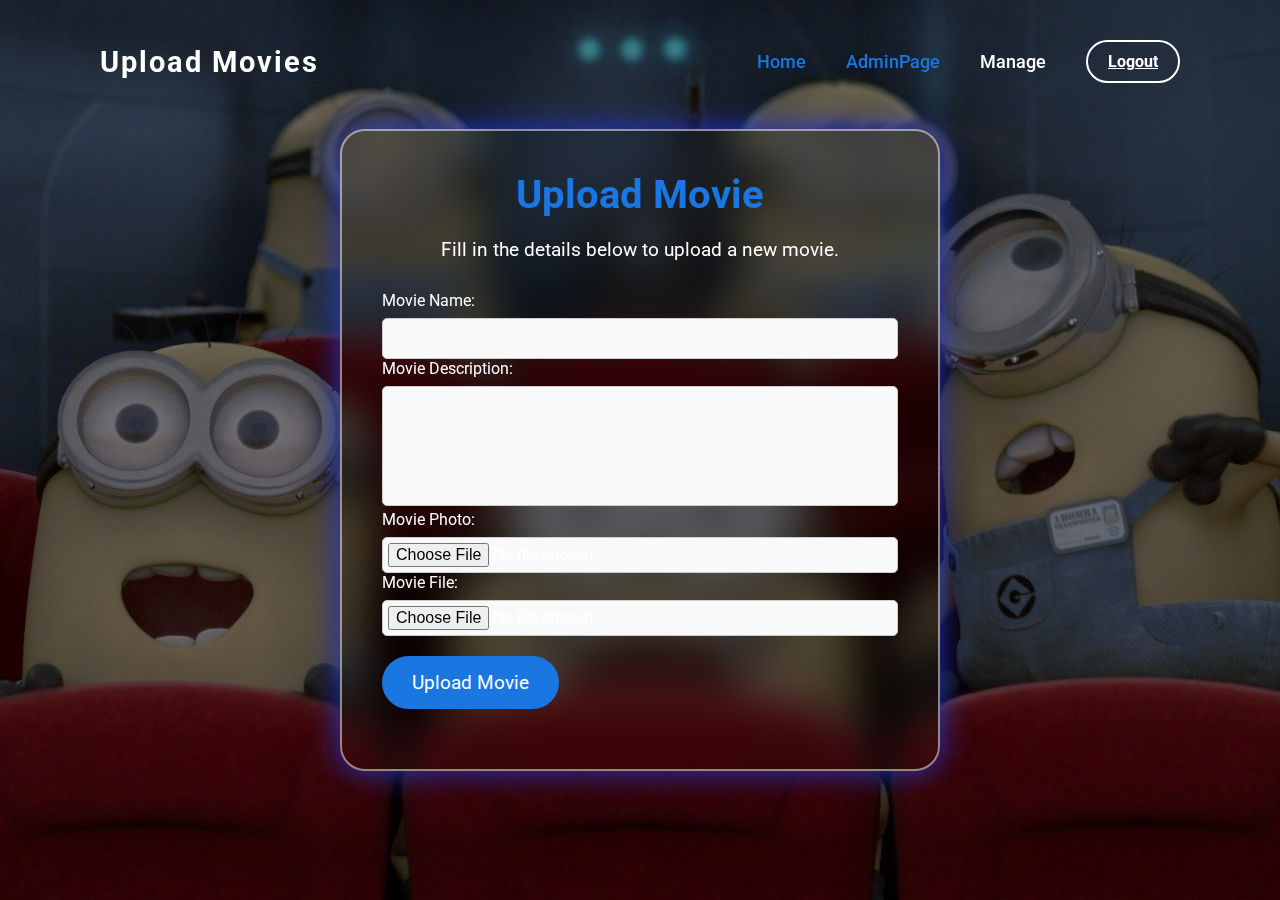
<file: Final-a5erwa7ed-28-8/index.html>
<!DOCTYPE html>
<html lang="en">
<head>
    <meta charset="UTF-8">
    <meta name="viewport" content="width=device-width, initial-scale=1.0">
    <title>Upload Movies</title>
    <link rel="stylesheet" href="styles.css">
</head>
<body>
    <header>
        <h2 class="screenflix">Upload Movies</h2>
        <nav class="navigation">
            <a href="main.html" class="nav-link active">Home</a>
            <a href="index.html" class="nav-link active">AdminPage</a>
            <a href="manage.html" class="nav-link">Manage</a>
            <a href="main.html"class="logoutBtn">Logout</a>
        </nav>
    </header>

    <main class="content">
        <div class="home-content">
            <h1>Upload Movie</h1>
            <p>Fill in the details below to upload a new movie.</p>
        <form id="movie-form">
            <div class="form-group">
            <label for="movie-name">Movie Name:</label>
            <input type="text" id="movie-name" name="movie-name" required>

            <label for="movie-description">Movie Description:</label>
            <textarea id="movie-description" name="movie-description" required></textarea>

            <label for="photo-file">Movie Photo:</label>
            <input type="file" id="photo-file" name="photo-file" accept="image/*" required>

            <label for="movie-file">Movie File:</label>
            <input type="file" id="movie-file" name="movie-file" accept="video/*" required>

            <button type="submit">Upload Movie</button>
         </div>
        </form>
    </div>

    </main>

    <script>
document.getElementById('movie-form').addEventListener('submit', function(event) {
    event.preventDefault();

    const movieName = document.getElementById('movie-name').value;
    const movieDescription = document.getElementById('movie-description').value;
    const photoFile = document.getElementById('photo-file').files[0];
    const movieFile = document.getElementById('movie-file').files[0];

    if (!photoFile || !movieFile) {
        alert("Please upload both a photo and a movie.");
        return;
    }

    const reader = new FileReader();
    reader.onloadend = function() {
        const base64Photo = reader.result;

        const newMovie = {
            id: Date.now(),
            name: movieName,
            description: movieDescription,
            photo: base64Photo,  // Store Base64 encoded image
            movie: URL.createObjectURL(movieFile)
        };

        let moviesArray = JSON.parse(localStorage.getItem('moviesArray')) || [];
        moviesArray.push(newMovie);
        localStorage.setItem('moviesArray', JSON.stringify(moviesArray));

        document.getElementById('movie-form').reset();
        alert("Movie uploaded successfully!");
    };

    reader.readAsDataURL(photoFile);  // Convert the photo to Base64
});


    </script>
</body>
</html>
</file>
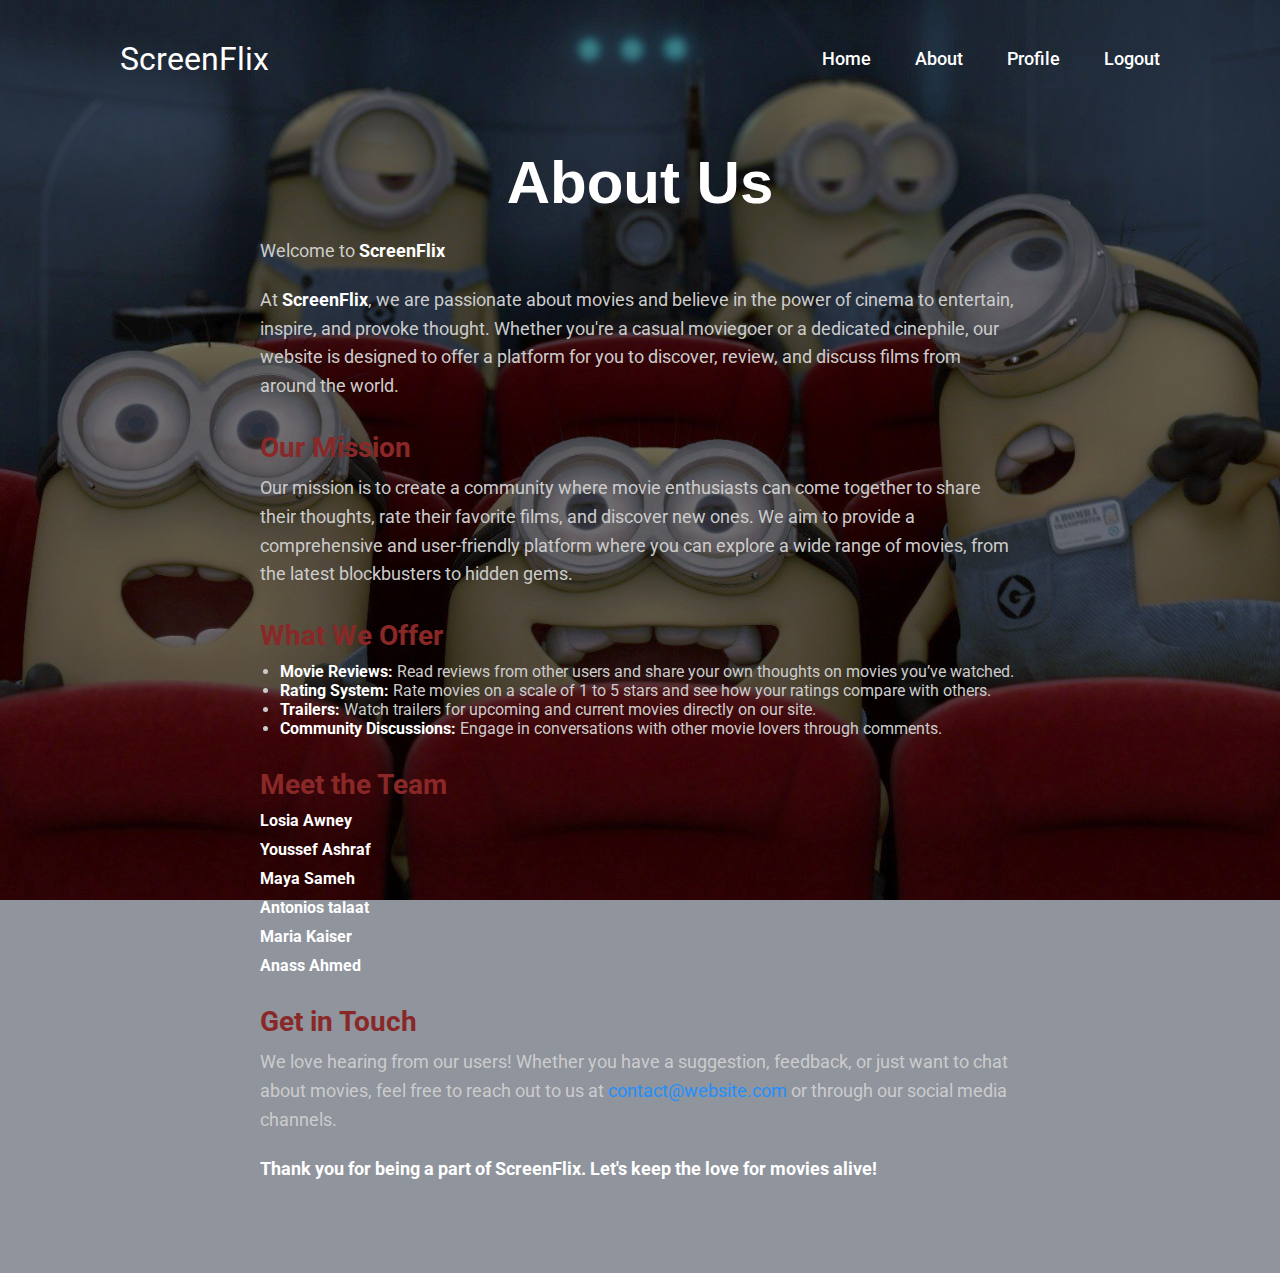
<file: Final-a5erwa7ed-28-8/about-page.html>
<!DOCTYPE html>
<html>
<head>
    <meta charset='utf-8'>
    <meta http-equiv='X-UA-Compatible' content='IE=edge'>
    <title>About Us - Movie Review Website</title>
    <meta name='viewport' content='width=device-width, initial-scale=1'>
    <link rel='stylesheet' type='text/css' media='screen' href='main.css'>

     <!--icon*************************-->
     <link rel="shortcut icon" href="Images/red-letter-s.jpg"/>
</head>
<body>
    <header>
        <a href="main.html" class="ScreenFlix">ScreenFlix</a>
        <nav class="navigation">
            <a href="main.html">Home</a>
            <a href="about-page.html">About</a>
            <a href="profile.html" class="nav-link active">Profile</a>

            <a href="loginpage.html"class="logoutBtn">Logout</a>

            <!-- <a href="#"class="loginbtn">Login</a> -->

            <!-- <button class="btnLogin-popup">Login</button> -->
        </nav>
    </header>
    <div class="about-container">
        <h1>About Us</h1>
        <p>Welcome to <strong>ScreenFlix</strong></p>
        <p>At <strong>ScreenFlix</strong>, we are passionate about movies and believe in the power of cinema to entertain, inspire, and provoke thought. Whether you're a casual moviegoer or a dedicated cinephile, our website is designed to offer a platform for you to discover, review, and discuss films from around the world.</p>
        
        <h2>Our Mission</h2>
        <p>Our mission is to create a community where movie enthusiasts can come together to share their thoughts, rate their favorite films, and discover new ones. We aim to provide a comprehensive and user-friendly platform where you can explore a wide range of movies, from the latest blockbusters to hidden gems.</p>
        
        <h2>What We Offer</h2>
        <ul>
            <li><strong>Movie Reviews:</strong> Read reviews from other users and share your own thoughts on movies you’ve watched.</li>
            <li><strong>Rating System:</strong> Rate movies on a scale of 1 to 5 stars and see how your ratings compare with others.</li>
            <li><strong>Trailers:</strong> Watch trailers for upcoming and current movies directly on our site.</li>
            <li><strong>Community Discussions:</strong> Engage in conversations with other movie lovers through comments.</li>
        </ul>
        
        <h2>Meet the Team</h2>
        <ul class="team-list">
            <li><strong>Losia Awney</strong></li>
            <li><strong>Youssef Ashraf</strong></li>
            <li><strong>Maya Sameh</strong></li>
            <li><strong>Antonios talaat</strong></li>
            <li><strong>Maria Kaiser </strong></li>
            <li><strong>Anass Ahmed </strong></li>



        </ul>
        
        <h2>Get in Touch</h2>
        <p>We love hearing from our users! Whether you have a suggestion, feedback, or just want to chat about movies, feel free to reach out to us at <a href="mailto:contact@website.com">contact@website.com</a> or through our social media channels.</p>
        
        <p><strong>Thank you for being a part of ScreenFlix. Let's keep the love for movies alive!</strong></p>
    </div>
</body>
</html>
</file>
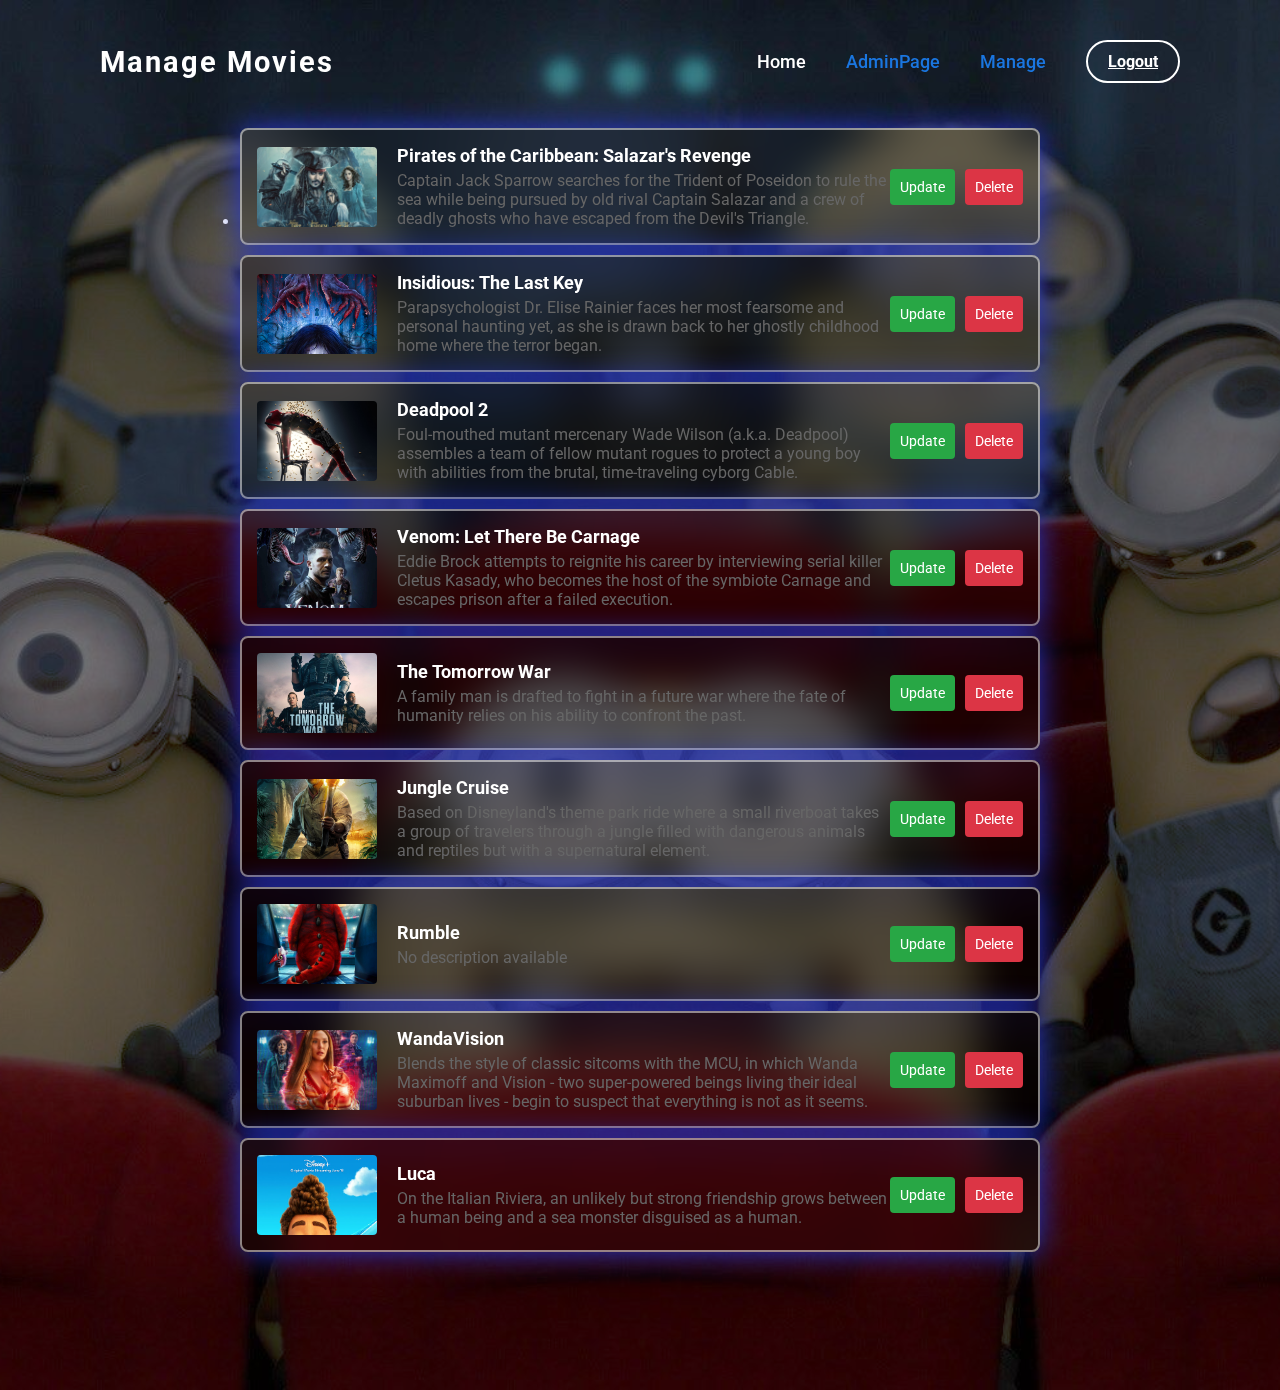
<file: Final-a5erwa7ed-28-8/manage.html>
<!DOCTYPE html>
<html lang="en">
<head>
    <meta charset="UTF-8">
    <meta name="viewport" content="width=device-width, initial-scale=1.0">
    <title>Manage Movies</title>
    <link rel="stylesheet" href="styles.css">
</head>
<body>
    <header>
        <h2 class="screenflix">Manage Movies</h2>
        <nav class="navigation">
            <a href="main.html" class="nav-link">Home</a>
            <a href="index.html" class="nav-link active">AdminPage</a>
            <a href="#" class="nav-link active">Manage</a>
            <a href="main.html" class="logoutBtn">Logout</a>
        </nav>
    </header>

    <main>
        <ul id="movie-list" class="movie-list">
            <!-- Movies will be dynamically inserted here -->
        </ul>
    </main>

    <script>
        let moviesArray = {
            "pirates": {
      title: "Pirates of the Caribbean: Salazar's Revenge",
      main_image:"Images/p-2.jpeg",
      image: "Movie-Data/Pirates-of-the-Caribbean-Salazar's-Revenge/cover.jpg",
      releaseDate: "28 August 2017",
      trailer: "Movie-Data/Pirates-of-the-Caribbean-Salazar's-Revenge/movie.mp4", 
      category: "Action, Adventure, Fantasy",
      description: "Captain Jack Sparrow searches for the Trident of Poseidon to rule the sea while being pursued by old rival Captain Salazar and a crew of deadly ghosts who have escaped from the Devil's Triangle."
  },
  "Insidious": {
      title: "Insidious: The Last Key",
      main_image:"Images/p-1.jpg",
      image: "Movie-Data/insidous-last-key/insidious.png",
      releaseDate: "5 jaunary 2018",
      trailer: "Movie-Data/insidous-last-key/Insidious_ The Last Key - Official International Trailer (1).mp4", 
      category: "Horror, Mystery, Thriller",
      description:"Parapsychologist Dr. Elise Rainier faces her most fearsome and personal haunting yet, as she is drawn back to her ghostly childhood home where the terror began."
  },
  "deadpool": {
      title: "Deadpool 2",
      main_image:"Images/p-5.jpg",
      image: "Movie-Data/Deadpool/Deadpool.png",
      releaseDate: "15 may 2018",
      trailer: "Movie-Data/Deadpool/Deadpool 2 - Türkçe Dublajlı Final Fragman - 18 Mayıs 2018.mp4",  
      category: "Action, Adventure, Comedy",
      description:"Foul-mouthed mutant mercenary Wade Wilson (a.k.a. Deadpool) assembles a team of fellow mutant rogues to protect a young boy with abilities from the brutal, time-traveling cyborg Cable."
  },
  "venom": {
      title: "Venom: Let There Be Carnage",
      main_image:"Images/post-1.jpg",
      image: "Movie-Data/venom/venom.png",
      releaseDate: "2 August 2021",
      trailer: "Movie-Data/venom/VENOM_ LET THERE BE CARNAGE - Official Trailer (HD).mp4",
      category: "Action, Sci-Fi, Thriller",
      description:"Eddie Brock attempts to reignite his career by interviewing serial killer Cletus Kasady, who becomes the host of the symbiote Carnage and escapes prison after a failed execution."
  },
  "war": {
      title: "The Tomorrow War",
      main_image:"Images/post-2.jpg",
      image: "Movie-Data/the tomorrow war/The_tomorrow_war.png",
      releaseDate: "2 July 2021",
      trailer: "Movie-Data/venom/VENOM_ LET THERE BE CARNAGE - Official Trailer (HD).mp4",
      category: " Adventure, Drama, Sci-Fi",
      description:"A family man is drafted to fight in a future war where the fate of humanity relies on his ability to confront the past."
  },
  "jungle": {
      title: "Jungle Cruise",
      main_image:"Images/post-3.jpg",
      image: "Movie-Data/jungle/jungle.png",
      releaseDate: "30 July 2021",
      trailer: "Movie-Data/venom/VENOM_ LET THERE BE CARNAGE - Official Trailer (HD).mp4",
      category: "Adventure, Comedy, Fantasy",
      description:"Based on Disneyland's theme park ride where a small riverboat takes a group of travelers through a jungle filled with dangerous animals and reptiles but with a supernatural element."
   
  },
  "rumble": {
      title: "Rumble",
      main_image:"Images/post-8.jpg",
      image: "Movie-Data/rumble/rumba.png",
      releaseDate: "30 October 2013",
      trailer: "Movie-Data/venom/VENOM_ LET THERE BE CARNAGE - Official Trailer (HD).mp4",
      category: "Animation, Comedy, Family",
    
  },
  "wanda": {
      title: "WandaVision",
      main_image:"Images/post-9.jpg",
      image: "Movie-Data/wanda/wanda.png",
      releaseDate: "15 January 2021",
      trailer: "Movie-Data/venom/VENOM_ LET THERE BE CARNAGE - Official Trailer (HD).mp4",
      category: "Mystery, Romance, Sci-Fi",
      description:"Blends the style of classic sitcoms with the MCU, in which Wanda Maximoff and Vision - two super-powered beings living their ideal suburban lives - begin to suspect that everything is not as it seems."
  },
  "luca": {
      title: "Luca",
      main_image:"Images/post-11.jpg",
      image: "Movie-Data/luca/luca.png",
      releaseDate: "18 June 2021 ",
      trailer: "Movie-Data/venom/VENOM_ LET THERE BE CARNAGE - Official Trailer (HD).mp4",
      category: "Comedy, Drama, Family",
      description:"On the Italian Riviera, an unlikely but strong friendship grows between a human being and a sea monster disguised as a human."
  },
  
        };

        document.addEventListener('DOMContentLoaded', function() {
            if (window.location.pathname.endsWith('manage.html')) {
                displayMovies();
            }
        });

        function displayMovies() {
            const movieList = document.getElementById('movie-list');
            movieList.innerHTML = ''; 

            for (let key in moviesArray) {
                if (moviesArray.hasOwnProperty(key)) {
                    const movie = moviesArray[key];

                    const movieItem = document.createElement('li');
                    movieItem.classList.add('movie-item');

                    movieItem.innerHTML = `
                        <img src="${movie.main_image}" alt="${movie.title}" class="movie-thumbnail">
                        <div class="movie-info">
                            <h3>${movie.title}</h3>
                            <p>${movie.description || "No description available"}</p>
                        </div>
                        <div class="movie-actions">
                            <button class="btn-update" onclick="updateMovie('${key}')">Update</button>
                            <button class="btn-delete" onclick="deleteMovie('${key}')">Delete</button>
                        </div>
                    `;

                    movieList.appendChild(movieItem);
                }
            }
        }
        function deleteMovie(movieKey) {
    if (confirm(`Are you sure you want to delete the movie "${moviesArray[movieKey].title}"?`)) {
        delete moviesArray[movieKey];
        saveMoviesToLocalStorage();
        displayMovies();
        generateSliderContent();
    }
}

function updateMovie(movieKey) {
    const movie = moviesArray[movieKey];

    if (movie) {
        const newTitle = prompt("Enter new movie title:", movie.title);
        const newDescription = prompt("Enter new movie description:", movie.description);

        if (newTitle !== null && newDescription !== null) {
            moviesArray[movieKey].title = newTitle;
            moviesArray[movieKey].description = newDescription;
            saveMoviesToLocalStorage();
            displayMovies();
            generateSliderContent();
        }
    }
}

function saveMoviesToLocalStorage() {
    localStorage.setItem('moviesArray', JSON.stringify(moviesArray));
}

    </script>

<script src="script.js"></script>
</body>
</html>
</file>
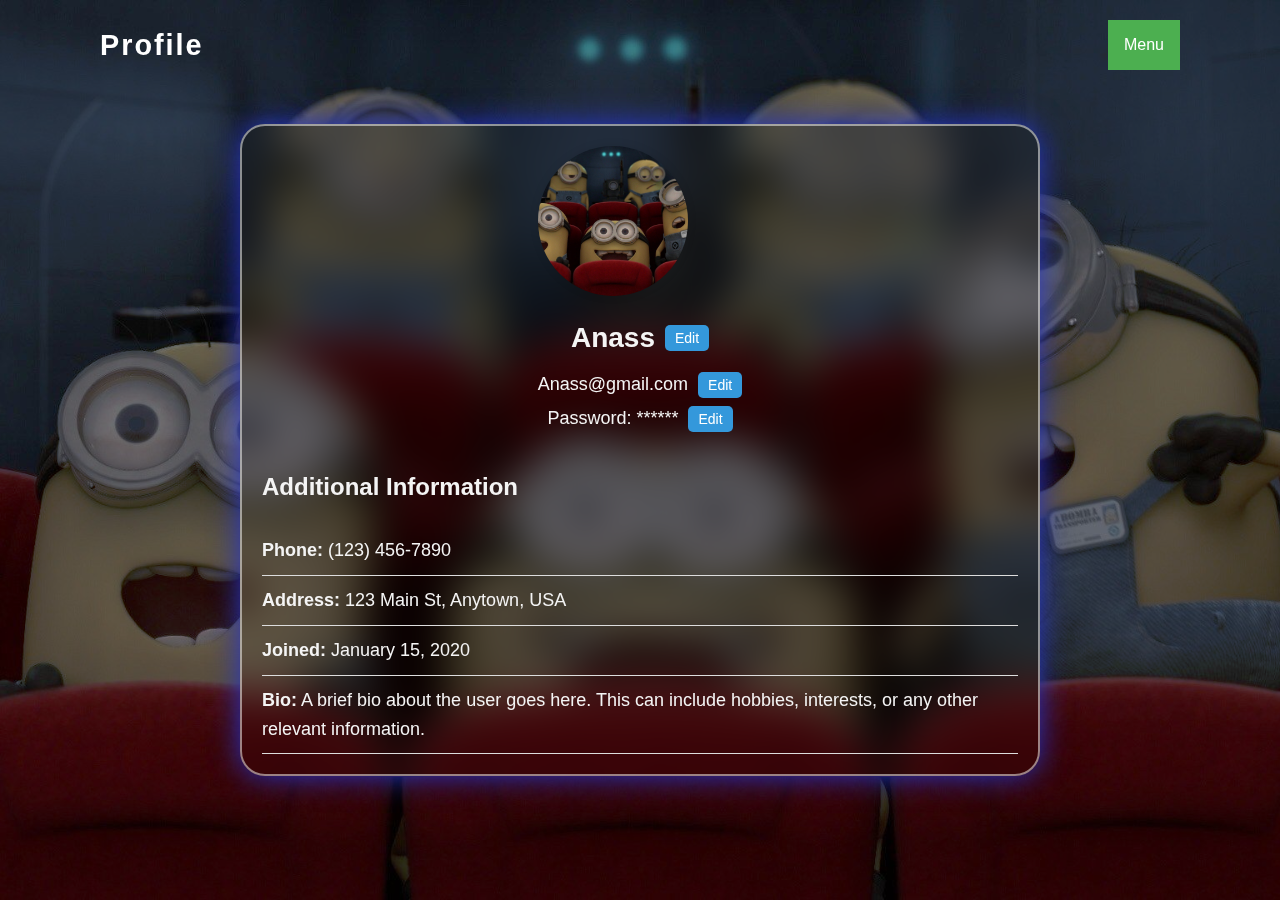
<file: Final-a5erwa7ed-28-8/profile.html>
<!DOCTYPE html>
<html lang="en">
<head>
    <meta charset="UTF-8">
    <meta name="viewport" content="width=device-width, initial-scale=1.0">
    <title>Profile</title>
    <style>
        /* Basic reset */
        * {
            margin: 0;
            padding: 0;
            box-sizing: border-box;
            font-family: Arial, sans-serif;
        }
    
        body {
            background-color: #f4f4f4;
            margin: 0;
            padding: 0;
            font-size: 16px;
            line-height: 1.6;
            color: #333;
            min-height: 100vh;
    background: url('wp11142892-watching-movie-wallpapers.jpg') no-repeat center center/cover;
    background-color: rgba(31, 42, 59, 0.5);
    background-blend-mode: darken;
    display: flex;
        justify-content: center;
        align-items: center;
        }
    
        header {
            position: fixed;
    top: 0;
    left: 0;
    width: 100%;
    padding: 20px 100px;
    display: flex;
    justify-content: space-between;
    align-items: center;
    z-index: 99;
        }
    
        .screenflix {
    color: #fff;
    font-size: 1.8em;
    font-weight: 700;
    letter-spacing: 2px;
}

/* Style the navigation bar */
.navigation {
    display: flex;
    justify-content: flex-end;
    align-items: center;
}

/* Dropdown container */
.dropdown {
    position: relative;
    display: inline-block;
}

/* Dropdown button */
.dropbtn {
    background-color: #4CAF50;
    color: white;
    padding: 16px;
    font-size: 16px;
    border: none;
    cursor: pointer;
}

/* Dropdown content (hidden by default) */
.dropdown-content {
    display: none;
    position: absolute;
    background-color: #f9f9f9;
    min-width: 160px;
    box-shadow: 0px 8px 16px 0px rgba(0,0,0,0.2);
    z-index: 1;
}

/* Links inside the dropdown */
.dropdown-content a {
    color: black;
    padding: 12px 16px;
    text-decoration: none;
    display: block;
}

/* Change color of dropdown links on hover */
.dropdown-content a:hover {
    background-color: #f1f1f1;
}

/* Show the dropdown menu when the user hovers over the dropdown button */
.dropdown:hover .dropdown-content {
    display: block;
}

/* Change the background color of the dropdown button when hovering */
.dropdown:hover .dropbtn {
    background-color: #3e8e41;
}


.nav-link {
    font-size: 1.1em;
    color: #fff;
    text-decoration: none;
    font-weight: 500;
    margin-left: 40px;
    position: relative;
}

.nav-link.active,
.nav-link:hover {
    color: #1a76e0;
}
.nav-link::after {
    content: '';
    position: absolute;
    left: 0;
    bottom: -6px;
    width: 100%;
    height: 3px;
    background: rgb(26, 118, 224);
    border-radius: 6px;
    transform: scaleX(0);
    transform-origin: right;
    transition: transform 0.5s ease;
}

.nav-link:hover::after {
    transform: scaleX(1);
    transform-origin: left;
}
        .logoutBtn {
            padding: 10px 20px;
    background-color: transparent;
    border: 2px solid #fff;
    color: #fff;
    border-radius: 50px;
    cursor: pointer;
    font-size: 1em;
    font-weight: 700;
    margin-left: 40px;
    transition: 0.5s ease;
        }
    
        .logoutBtn:hover {
            background-color: #c0392b;
        }
    
        main.content {
        padding: 20px;
        display: flex;
        flex-direction: column;
        align-items: center;
        background: transparent;
        box-shadow: 0 0 30px rgb(37, 53, 204);
        border: 2px solid rgba(255, 255, 255, 0.5);
        border-radius: 25px;
        backdrop-filter: blur(20px);
        max-width: 800px;
        margin: 0 auto;
    }
    
        .profile-container {
            display: flex;
            flex-direction: column;
            align-items: center;
        }
    
        .profile-header {
            text-align: center;
            margin-bottom: 30px;
        }
    
        .profile-pic-wrapper {
            width: 150px;
            height: 150px;
            margin-bottom: 20px;
            overflow: hidden;
            border-radius: 50%;
            box-shadow: 0px 0px 10px rgba(0, 0, 0, 0.1);
        }
    
        .profile-pic {
            width: 100%;
            height: 100%;
            object-fit: cover;
        }
    
        .profile-header h1 {
            color:  #f4f4f4;
            font-size: 28px;
            margin-bottom: 10px;
            display: flex;
            align-items: center;
            justify-content: center;
            gap: 10px;
        }
    
        .profile-header p {
            color:  #f4f4f4;
            font-size: 18px;
            margin: 5px 0;
            display: flex;
            align-items: center;
            justify-content: center;
            gap: 10px;
        }
    
        .useredit {
            background-color: #3498db;
            color: white;
            padding: 5px 10px;
            border: none;
            cursor: pointer;
            font-size: 14px;
            border-radius: 5px;
            transition: background-color 0.3s;
        }
    
        .useredit:hover {
            background-color: #2980b9;
        }
    
        .profile-info h2 {
            color:  #f4f4f4;
            font-size: 24px;
            margin-bottom: 20px;
        }
    
        .profile-info ul {
            color:  #f4f4f4;
            list-style-type: none;
            padding-left: 0;
        }
    
        .profile-info ul li {
            font-size: 18px;
            padding: 10px 0;
            border-bottom: 1px solid #ddd;
        }
    
        /* Modal styles */
        .modal {
            display: none;
            position: fixed;
            z-index: 1;
            left: 0;
            top: 0;
            width: 100%;
            height: 100%;
            overflow: auto;
            background-color: rgba(0, 0, 0, 0.5);
            padding-top: 100px;
        }
    
        .modal-content {
            background-color: #fff;
            margin: auto;
            padding: 20px;
            border: 1px solid #888;
            width: 80%;
            max-width: 500px;
            border-radius: 10px;
            box-shadow: 0px 0px 20px rgba(0, 0, 0, 0.2);
        }
    
        .close {
            color: #aaa;
            float: right;
            font-size: 28px;
            font-weight: bold;
            cursor: pointer;
        }
    
        .close:hover,
        .close:focus {
            color: #000;
            text-decoration: none;
            cursor: pointer;
        }
    
        .modal-content h2 {
            margin-top: 0;
        }
    
        #editForm label {
            display: block;
            margin-bottom: 10px;
            font-weight: bold;
        }
    
        #editForm input[type="text"] {
            width: 100%;
            padding: 10px;
            margin-bottom: 20px;
            border: 1px solid #ddd;
            border-radius: 5px;
            font-size: 16px;
        }
    
        #editForm button {
            background-color: #2ecc71;
            color: white;
            padding: 10px 20px;
            border: none;
            cursor: pointer;
            font-size: 16px;
            border-radius: 5px;
            transition: background-color 0.3s;
        }
    
        #editForm button:hover {
            background-color: #27ae60;
        }
    </style>
    
</head>
<body>
    <header>
        <h2 class="screenflix">Profile</h2>
        <nav class="navigation">
            <div class="dropdown">
                <button class="dropbtn">Menu</button>
                <div class="dropdown-content">
                    <a href="main.html" class="nav-link">Home</a>
                    <a href="profile.html" class="nav-link active">Profile</a>
                    <a href="main.html" class="logoutBtn">Logout</a>
                </div>
            </div>
        </nav>
    </header>

    <main class="content">
        <div class="profile-container">
            <div class="profile-header">
                <div class="profile-pic-wrapper">
                    <img src="wp11142892-watching-movie-wallpapers.jpg" alt="Profile Picture" class="profile-pic">
                </div>
                <h1 id="username">Anass <button id="editUsername" class="useredit">Edit</button></h1>
                <p class="profile-email">Anass@gmail.com <button id="editEmail" class="useredit">Edit</button></p>
                <p class="profile-password">Password: ****** <button id="editPassword" class="useredit">Edit</button></p>
            </div>
            <div class="profile-info">
                <h2>Additional Information</h2>
                <ul>
                    <li><strong>Phone:</strong> (123) 456-7890</li>
                    <li><strong>Address:</strong> 123 Main St, Anytown, USA</li>
                    <li><strong>Joined:</strong> January 15, 2020</li>
                    <li><strong>Bio:</strong> A brief bio about the user goes here. This can include hobbies, interests, or any other relevant information.</li>
                </ul>
            </div>
        </div>
    </main>

    <!-- Edit Modal -->
    <div id="editModal" class="modal">
        <div class="modal-content">
            <span class="close">&times;</span>
            <h2>Edit Information</h2>
            <form id="editForm">
                <label for="editField">New Value:</label>
                <input type="text" id="editField" name="editField" required>
                <button type="submit">Save</button>
            </form>
        </div>
    </div>

    <script>
        document.addEventListener('DOMContentLoaded', function () {
            const editUsernameBtn = document.getElementById('editUsername');
            const editEmailBtn = document.getElementById('editEmail');
            const editPasswordBtn = document.getElementById('editPassword');
            const modal = document.getElementById('editModal');
            const closeModalBtn = document.querySelector('.close');
            const editForm = document.getElementById('editForm');
            const editField = document.getElementById('editField');
            
            let currentEditType = '';

            // Function to open the modal and set the edit type
            function openModal(editType, currentValue) {
                modal.style.display = 'block';
                currentEditType = editType;
                editField.value = currentValue;
            }

            // Function to close the modal
            function closeModal() {
                modal.style.display = 'none';
                editField.value = '';
            }

            // Open modal for editing username
            editUsernameBtn.addEventListener('click', function () {
                const currentUsername = document.getElementById('username').textContent.trim();
                openModal('username', currentUsername);
            });

            // Open modal for editing email
            editEmailBtn.addEventListener('click', function () {
                const currentEmail = document.querySelector('.profile-email').textContent.trim();
                openModal('email', currentEmail);
            });

            // Open modal for editing password
            editPasswordBtn.addEventListener('click', function () {
                openModal('password', '');
            });

            // Handle form submission
            editForm.addEventListener('submit', function (event) {
                event.preventDefault();
                const newValue = editField.value.trim();

                if (currentEditType === 'username') {
                    document.getElementById('username').innerHTML = `${newValue} <button id="editUsername" class="useredit">Edit</button>;`
                } else if (currentEditType === 'email') {
                    document.querySelector('.profile-email').innerHTML = `${newValue} <button id="editEmail" class="useredit">Edit</button>;`
                } else if (currentEditType === 'password') {
                    document.querySelector('.profile-password').innerHTML = `Password: ****** <button id="editPassword" class="useredit">Edit</button>;`
                    alert('Password has been updated!');
                }

                closeModal();
            });

            // Close the modal when the user clicks the "x" button
            closeModalBtn.addEventListener('click', closeModal);

            // Close the modal if the user clicks outside the modal content
            window.addEventListener('click', function (event) {
                if (event.target === modal) {
                    closeModal();
                }
            });
        });
    </script>
</body>
</html>
</file>
<file: Final-a5erwa7ed-28-8/styles.css>
@import url('https://fonts.googleapis.com/css2?family=Roboto:wght@400;700&display=swap');

* {
    margin: 0;
    padding: 0;
    box-sizing: border-box;
    font-family: 'Roboto', sans-serif;
}

body {
    display: flex;
    flex-direction: column; /*maya*/
    
    min-height: 100vh;
    background: url('wp11142892-watching-movie-wallpapers.jpg') no-repeat center center/cover;
    background-color: rgba(31, 42, 59, 0.5);
    background-blend-mode: darken;
}

header {
    position: fixed;
    top: 0;
    left: 0;
    width: 100%;
    padding: 40px 100px;
    display: flex;
    justify-content: space-between;
    align-items: center;
    z-index: 99;
}

.screenflix {
    color: #fff;
    font-size: 1.8em;
    font-weight: 700;
    letter-spacing: 2px;
}

.navigation {
    display: flex;
    align-items: center;
}

.nav-link {
    font-size: 1.1em;
    color: #fff;
    text-decoration: none;
    font-weight: 500;
    margin-left: 40px;
    position: relative;
}

.nav-link.active,
.nav-link:hover {
    color: #1a76e0;
}

.nav-link::after {
    content: '';
    position: absolute;
    left: 0;
    bottom: -6px;
    width: 100%;
    height: 3px;
    background: rgb(26, 118, 224);
    border-radius: 6px;
    transform: scaleX(0);
    transform-origin: right;
    transition: transform 0.5s ease;
}

.nav-link:hover::after {
    transform: scaleX(1);
    transform-origin: left;
}

.logoutBtn {
    padding: 10px 20px;
    background-color: transparent;
    border: 2px solid #fff;
    color: #fff;
    border-radius: 50px;
    cursor: pointer;
    font-size: 1em;
    font-weight: 700;
    margin-left: 40px;
    transition: 0.5s ease;
}

.logoutBtn:hover {
    background-color: rgb(26, 118, 224);
    color: #fff;
}

.content {
    padding: 100px 20px;
    display: flex;
    justify-content: center;
    align-items: center;
    
    min-height: 100vh;
}

.home-content {
    background: transparent;
    border-radius: 10px;
    padding: 40px;
    max-width: 600px;
    width: 100%;
    box-shadow: 0 0 30px rgb(37, 53, 204);
    text-align: center;
    backdrop-filter: blur(20px);
    border: 2px solid rgba(255, 255, 255, 0.5);
    border-radius: 25px;

}

.home-content h1 {
    margin-bottom: 20px;
    font-size: 2.5em;
    color: #1a76e0;
}

.home-content p {
    margin-bottom: 30px;
    font-size: 1.2em;
    color: white;
}

.form-group {
    margin-bottom: 20px;
    text-align: left;
}

.form-group label {
    display: block;
    font-size: 1em;
    color: white;
    margin-bottom: 8px;
}

.form-group input,
.form-group textarea {
    width: 100%;
    padding: 10px;
    border-radius: 5px;
    border: 1px solid #ccc;
    font-size: 1em;
    background-color: #f9f9f9;
}

.form-group input[type="file"] {
    padding: 5px;
}

.form-group textarea {
    resize: none;
    height: 120px;
}

form button {
    background-color: #1a76e0;
    color: white;
    padding: 15px 30px;
    border: none;
    border-radius: 50px;
    cursor: pointer;
    font-size: 1.2em;
    transition: background-color 0.3s;
    margin-top: 20px;
}

form button:hover {
    background-color: #155dba;
}
/* General Styles for the Manage Page */
main {
    padding: 10%;
    color: white;
    display: list-item;
    justify-content: center;
    align-items: center;
}


.movie-list {
    max-width: 800px;
    margin: 0 auto;
    padding: 0;
    width: 80%;
    display: list-item;
}

.movie-item {
    display: flex;
    align-items: center;
    background: transparent;
    box-shadow: 0 0 30px rgb(37, 53, 204);
    border: 2px solid rgba(255, 255, 255, 0.5);
    border-radius: 25px;
    backdrop-filter: blur(20px);
    padding: 15px;
    margin-bottom: 10px;
    border-radius: 8px;
}

.movie-thumbnail {
    width: 120px;
    height: 80px;
    object-fit: cover;
    border-radius: 4px;
    margin-right: 20px;
}

.movie-info {
    flex: 1;
}

.movie-info h3 {
    margin-bottom: 5px;
    font-size: 18px;
    color: white;
}

.movie-info p {
    color: #666;
}

.movie-actions {
    display: flex;
    gap: 10px; /* Space between buttons */
}

.movie-actions button {
    background-color: #007BFF;
    color: white;
    border: none;
    padding: 10px;
    border-radius: 4px;
    cursor: pointer;
    font-size: 14px;
    transition: background-color 0.3s;
}

.movie-actions button.btn-update {
    background-color: #28a745;
}

.movie-actions button.btn-delete {
    background-color: #dc3545;
}

.movie-actions button:hover {
    background-color: #0056b3;
}

.movie-actions button.btn-update:hover {
    background-color: #218838;
}

.movie-actions button.btn-delete:hover {
    background-color: #c82333;
}
/* Profile Page Styles */
.profile-container {
    padding: 20px;
    display: flex;
    flex-direction: column;
    align-items: center;
    background: transparent;
    box-shadow: 0 0 30px rgb(37, 53, 204);
    border: 2px solid rgba(255, 255, 255, 0.5);
    border-radius: 25px;
    backdrop-filter: blur(20px);
    max-width: 800px;
}

.profile-header {
    text-align: center;
}

.profile-pic-wrapper {
    position: relative;
    width: 150px;
    height: 150px;
    margin-bottom: 20px;
    border-radius: 50%;
    overflow: hidden;
    border: 4px solid #1a76d2;
}

.profile-pic {
    width: 100%;
    height: 100%;
    object-fit: cover;
}

.profile-header h1 {
    margin: 0;
    font-size: 2em;
    color: white;
}

.profile-email {
    color: #666;
    font-size: 1.2em;
    margin-top: 5px;
}

.profile-info {
    margin-top: 20px;
    text-align: left;
    width: 100%;
}

.profile-info h2 {
    margin-bottom: 15px;
    font-size: 1.5em;
    color: #1a76d2;
}

.profile-info ul {
    list-style-type: none;
    padding: 0;
}

.profile-info li {
    margin-bottom: 10px;
    font-size: 1.1em;
}

.profile-info strong {
    color: #666;
}
</file>
<file: Final-a5erwa7ed-28-8/main.css>
@import url('https://fonts.googleapis.com/css2?family=Tangerine:wght@700&family=Pacifico&family=Roboto:wght@400;700&display=swap');

*{
    margin: 0 ;
    padding: 0;
    box-sizing: border-box;
    font-family: 'Roboto', sans-serif;

}

body {
  display: flex;
  flex-direction: column; /*maya*/
  width: 100%;/*maya*/
  justify-content: center;
  align-items: center;
  min-height: 100vh;
  background: url('wp11142892-watching-movie-wallpapers.jpg') no-repeat;
  background-size: cover;
  background-attachment: fixed; /* This will ensure the background stays fixed during scrolling */
  background-color: rgba(31, 42, 59, 0.5); 
background-blend-mode: darken;
  background-position: center;

}
header{
    position: relative; /*maya*/

   /* position: fixed;*/
    top: 0;
    left: 0;
    width: 100%;
    padding: 20px 100px;
    display: flex;
    justify-content: space-between;
    align-items: center;
    z-index: 99;
    text-decoration: none;

}

.ScreenFlix{
    font-size: 2em;
    color: #fff;
    text-decoration: none; 
    border-color: blue;
    user-select: none ;
    text-shadow:rgb(26, 118, 224) ;
}

.navigation  a {
    position: relative;
    font-size: 1.1em;
    color: #fff;
    text-decoration: none;
    font-weight: 500;
    margin-left: 40px;

}
.navigation a::after{

    content: '';
    position: absolute;
    left: 0;
    bottom: -6px;
    width: 100%;
    height: 3px;
    background: rgb(26, 118, 224);
    border-radius: 6px;
    transform-origin: right;
    transform:  scaleX(0);
    transition: transform .5s ;
}

.navigation a:hover::after{
transform-origin: left;
    transform: scaleX(1);
}
.navigation .btnLogin-popup{
    width: 130px;
    height: 50px;
    background: transparent;
    border: 2px solid #fff;
    outline: none;
    border-radius: 60px;
    cursor: pointer;
    font-size: 1.1em;
    margin-left: 40px;
    font-weight: 1000;
    transition: 0.5s;

}

.navigation .btnLogin-popup:hover {
    background: rgb(26, 118, 224);
    color: bisque;
}
.hidden {
    display: none;
}

.wrapper {
    position: relative;
    width: 440px; 
    height: 400px; 
    background: transparent;
    border: 2px solid rgba(255, 255, 255, 0.5);
    border-radius: 25px;
    backdrop-filter: blur(20px);
    box-shadow: 0 0 30px rgb(37, 53, 204);
    display: flex;
    justify-content: center;
    align-items: center;
    overflow : hidden;
    transform: scale(0);
    transition: transform .5s ease ,height .2s ease ;
}
.wrapper.active-popup{
    transform: scale(1);
    
}
.wrapper.active {
    height: 520px ;
}

.wrapper .form-box {
    width: 100%;
    padding: 60px;

}
.wrapper .form-box.login {
    transition: transform .18s ease;
    transform: translateX(0);
}

.wrapper.active .form-box.login{
    transition: none;
    transform: translateX(-400px);
}

.wrapper .form-box.register {
    position: absolute;
    transition:  none;
    transform: translateX(400px);
}
.wrapper.active .form-box.register{
    transition: transform .18s ease;
    transform: translateX(0);
}



.wrapper .icon-close {
    position: absolute;
    top: 0;
    right: 0;
    width: 40px;
    height: 40px;
    background: rgb(5, 89, 185);
    font-size: 2em;
    color: #fff;
    display: flex;
    justify-content: center;
    align-items : center;
    border-bottom-left-radius: 20px;
    cursor: pointer;
    z-index: 1 ;
}

.form-box h2 {
    font-size:  2em;
    color: bisque;
    text-align: center;
    border-color: bisque;
    border-radius: 1em;
}

.input-box {
    position: relative;
    width: 100%;
    height: 50px;
    border-bottom: 2px solid rgb(5, 89, 185);
    margin: 40px 0;
}

.input-box label {
    position: absolute;
    top: 50%;
    left: 5px;
    transform: translateY(-100%);
    font-size: 1em;
    color: rgb(238, 240, 241);
    font-weight: 500;
    pointer-events: none;
    transition: .5s;
}

.input-box input:focus~label,
.input-box input:valid~label{
    top: -5px;
}


.input-box input {
    width: 100%;
    height: 100%;
    background: transparent; 
    border: none;
    outline: none;
    font-size: 1em;
    color: rgb(26, 118, 224);
    font-weight: 600;
}

.input-box .icon{
    position: absolute;
    right: 8px;
    font-size: 1.2em;
    color:whitesmoke;
    line-height: 57px;
}
.input-box .btn:hover{
    background: rgb(26, 118, 224);
    color: bisque;
}

.remember-forget {
    font-size: .8em;
    color: bisque;
    font-weight: 500;
    margin: -15px 0 15px;
    display: flex;
   justify-content: space-between;
}
.remember-forget label {
    color: rgb(50, 132, 255);
}
.remember-forget label input{
    accent-color: rgb(134, 55, 180) ;
    margin-right: 3px;
}

.remember-forget a {
    color: bisque;
    text-decoration: none;
}

.remember-forget a:hover{
    text-decoration: underline;
}

.btn{
    width: 60%;
    height: 25px;
    background-color: rgb(91, 148, 233);
    border: none;
    outline: none;
    border-radius:  6px;
    cursor: pointer;
    font-size: 1em;
    color: bisque;
    font-weight: 600;
    display: block;
    margin: 0 auto;
}
.btn :hover {
    background: rgb(26, 118, 224);
    color:#162938;
}

.login-register {
    font-size: .7em;
    color:rgb(50, 132, 255) ;
    text-align: center;
    font-weight: 500;
    margin: 25px 0 10px;
}

.login-register p a{
    color: bisque;
    text-decoration:  none;
    font-weight:  600px;
}

.login-register p a:hover {
    text-decoration:  underline;
}
/*slider class*****************************/

#main-slider {
    display: flex;
    justify-content: center;
    align-items: center;
    /*margin: 20px auto;
    max-width: 1170px;
    width: 500%;
    height: 100%;*/

    margin: 0; /* Removed margin */
    max-width: 80%; /* Set to 100% */
    height: 10%; /* Set to 100% */
}

.main-slider-box {
    /*width: 100%;
    height: 450px;*/

    width: 100%; /* Set to 100% */
    height: calc(100vh - 270px); /* Adjusts to fit the screen minus the header height */

    box-shadow: 2px 2px 10px rgba(0,0,0,0.1);
    border: 1 px solid #0e0e0ec2;
    background-color: #a7a7a7;
    position: relative;
    overflow: hidden;
    user-select: none;
    transform: scale(1);

}


.main-slider-image{
    width: 100%;
    height: 100%;
}
.main-slider-image img {
    width: 100%;
    height: 100%;
    object-fit: cover;
    object-position: center;

}
.movie-card img, 
.swiper-slide img {
    width: 100%; /* Make the image take the full width of its container */
    height: calc(100vh - 270px); /* Set a consistent height */
    object-fit: fill; /* Ensures the image covers the area, cropping if necessary */
    border-radius: 10px; 
    object-position: center;
    /* Optional: To give a consistent rounded corner look */
}

.main-slider-text{
    position: absolute;
    left: 0px;
    top: 0px;
    width: 100%;
    height: 100%;
    background: linear-gradient(360deg, #161616b9 35%, rgba(73,73,73,0.23) 64%);
    justify-content: space-between;
    display: flex;
    flex-direction: column;
    align-items: flex-start;
    /*padding: 25px;*/
}
.main-slider-text .quality{
    background-color: rgba(255, 255, 0, 0.877);
    color: #080808;
    font-weight: 600;
    padding: 0px 5px;
    height: 20px;
    display: flex;
    justify-content: center;
    align-items: center;
    text-transform: uppercase;
    letter-spacing: 0.5px;
}
.main-slider-text .movie-name{
    display: flex;
    flex-direction: column;
    align-items: flex-start;
    text-transform: uppercase;
    font-size: x-large;
}
.main-slider-text .movie-name span{
    font-size: 1.4rem;
    letter-spacing: 1px;
    font-weight: 400;
    color: rgba(240,240,240,0.82);

}
.main-slider-text .movie-name strong,
.main-slider-text .movie-name a{
    font-size: 1.3rem;
    font-weight: 500;
    line-height: 20px;
    margin-top: 10px;
    color: #dfdfdf;
    letter-spacing: 0.5px;
    padding-bottom: 20px;
    text-decoration: none;
}

.main-slider-overlay{
    position: absolute;
    width: 100%;
    height: 100%;
    left: 0px;
    top: 100%;
    background-color: rgb(27, 27, 27,0.6);
    display: flex;
    justify-content: center;
    align-items: center;
    text-decoration: none;
    transition: all ease 0.3s;
    z-index: 2;
    color: #ffffff;
}
.main-slider-overlay i{
    font-size: 1.5rem;
}
.main-slider-box:hover .main-slider-overlay{
    top: 0px;
    transition: all ease 0.3s;
}

.swiper-button-next,
.swiper-button-prev{
    position: static !important;
    transform: translate(0,0);
    margin: 10px 0px 0px 20px !important;
    display: flex;
}

.slider-btns{
    display: flex;
    justify-content: flex-end;
    max-width: 1170px;
    width: 100%;
    margin: 10px auto 0px auto;

}
.swiper-button-next::after,
.swiper-button-prev::after{
    font-size: 25px !important;
    font-weight: 800;
    color:whitesmoke;
}

/******latest-movies*********/
#latest{
    max-width: 1200px;
    margin: 30px auto 0px 150px;
    width: 250%;
}
.latest-heading{
    width: 100%;
    padding: 10px 20px;
    background-color: #080808;
    border: 1px solid #161616b9;
}
.latest-heading h1{
    color: #ffffff;
    font-size: 1.3rem;
    font-weight: 500;
}

.post-container{
    display: grid;
    grid-template-columns: 1fr 1fr 1fr 1fr;
    grid-gap: 35px;
    margin: 40px 0px;
}

.post-box{
    width: 100%;
    height: 470px;
    overflow: hidden;
    background-color: #0e0e0ec2;
    border: 1px solid #161616b9;
    box-shadow: 2px 2px 30px rgba(0,0,0,0.15);
}
.post-box .post-img{
    width: 100%;
    height: 100%;
}
.post-box .post-img img{
    width: 100%;
    height: 100%;
    object-position: top center;
    object-fit: cover;
}
.main-slider-text .movie-name a:hover{
    opacity: 0.5;
    transition: all ease 0.3s;
}

/************page-number***********/
.page-number{
    display: flex;
    justify-content: center;
    align-items: center;
    color: #464646;
    margin-top: 50px;
}
.page-number a{
    display: flex;
    justify-content: center;
    align-items: center;
    color: #ffffff;
    margin: 0px 13px;
    text-decoration: none;
}
.page-number .active {
    font-weight: bold;
    color: rgb(85, 85, 250);
    text-decoration: underline;
}
  

/* Movie Page =============================*/
.movie-banner{
    width: 90%;
    max-width: 1400px;
    margin: 10px auto;
    min-height: 520;
    padding: 60px 40px 40px 40px;
    position: relative;
    z-index: 1;
    display: flex;
    flex-direction: column;
    align-items: center;
}
.movie-banner::after{
    content: '';
    position: absolute;
    left: 0px;
    top: 0px;
    width: 100%;
    height: 100%;
    background: rgba(32, 32, 32, 0.7);
    background: linear-gradient(0deg, rgb(8,8,8) 0%, rgba(0,0,0,0.6) 100%);
}


.movie-banner-img{
    position: absolute;
    left: 0px;
    top: 0px;
    width: 100%;
    height: 100%;
    border-radius: 5px;
    overflow: hidden;
    object-fit: cover;
    object-position: center;
}
.movie-banner-img::before{
    content: '';
    position: absolute;
    left: 0px;
    top: 0px;
    width: 100%;
    height: 100%;
    background: rgba(32, 32, 32, 0.7);
    background: linear-gradient(-90deg, rgb(32, 32, 32, 0.2) 0%, rgba(15,15,15,0.3) 100%);

}
.movie-banner-img img{
    width: 100%;
    height: 100%;
    object-fit: cover;
    object-position: center;
}
.banner-container{
    z-index: 100;
    display: grid;
    /* grid-template-columns: 1fr 1fr; */
    width: 100%;
    position: relative;
}
.title-container{
    width: 100%;
    max-width: 500px;
    display: flex;
    flex-direction: column;
}
.movie-title h1{
    color: #ffffff;
    font-weight: 600;
    font-size: 2.3rem;
    line-height: 50px;
    letter-spacing: 1px;
}
.more-about-movie{
    display: flex;
    justify-content: flex-start;
    align-items:center ;
    margin-top: 10px;
    flex-wrap: wrap;
    color: rgb(138, 40, 40);
}
.more-about-movie.rating{
    margin-right: 20px;
  
   
    width: 1px;
    height: 1px; 
}
.more-about-movie span{
    margin-right: 20px;
    letter-spacing: 1px;
    font-size: 0.8rem;
    
    
    }
    
.language{
    margin-top: 20px;
    position: relative;
    left: 0px;
}
.language span{
    background-color: #687681;
    padding: 5px 10px;
    margin-right: 10px;
}
.title-bottom{
    display: flex;
    justify-content: flex-stert;
    align-items: flex-end;
    flex-wrap: wrap;

}
.title-bottom .category{
    margin-top: 300px;
    margin-right: 40px;
    font-size: 0.8rem;
    color:#dadada;
}
.title-bottom .category strong {
    font-size: large;
    color:#ffffff;
}
.title-bottom .category a{
    color:#e70634;
    margin-right: 5px;

}
.watch-btn{
   margin-top: 15px;

    width:220px; 
    height:50px;
    display:flex;
    justify-content:center;
    align-items:center;
    background-color: #ffffff09;
    border: 1px solid #ffffff2c ;
    border-radius: 3px;
    text-transform:uppercase;
    font-size:0.9rem;
    color: #ffffff;
    letter-spacing: 1px;
    transition: all ease 0.3s;

}
.watch-btn:hover{
    background-color:#e70634;
    transition: all ease 0.3s;

}
/*----------play-btn---------------*/
/* .play-btn{
    width:65px;
    height:65px;
    display:flex;
    justify-content:center;
    align-items:center ;
    border-radius:50% ;
    border: 1px solid #14020248 ;
    z-index:3 ;
    background-color: rgba(255,0,0,0.185);
}
.play-btn a{
    width: 65px;
    height: 65px;
    display: flex;
    justify-content: center;
    align-items: center;
    border-radius: 50%;
    transition: all ease 0.3s;

}
.play-btn a:hover{
    background-color: #e70634;
    transition: all ease 0.3s;
} */
#play{
    display: flex;
    justify-content: center;
    align-items: center;
    position: fixed;
    width: 100%;
    height: 100%;
    /* background-color: rgba(15,15,15,0.7); */
    z-index: 108;
    display: none;
}
/* Modal Overlay for Trailer */
#movieModal {
    display: flex;
    justify-content: center;
    align-items: center;
    position: fixed;
    width: 100%;
    height: 100%;
    z-index: 108;
    display: none;
}

/* Modal Content */
.modal-content {
    position: relative;
    width: 80%;
    max-width: 1200px; /* Adjust as needed */
    height: 80%;
    max-height: 800px; /* Adjust as needed */
    display: flex;
    justify-content: center;
    align-items: center;
}

/* Video Container */
#movieTrailerContainer {
    width: 80%;
    height: 90%;
    display: flex;
    justify-content: center;
    align-items: center;
}

/* Video */
#movie-trailer {
    width: 80%;
    height: 90%;
    object-fit: cover; /* Ensure full coverage */
}

/* Close Button */
.close-movie {
    position: absolute;
    top: 0px; /* Move further from the top */
    right: 20px; /* Move further from the right */
    font-size: 2.5rem; /* Adjust size if needed */
    color: #e70634;
    cursor: pointer;
    transition: all ease 0.3s;
}

.close-movie:hover {
    opacity: 0.6;
}






/*.playM{
    display: visible;
}
.play-movie{
    width: 80%;
}
.play-movie video,
.play-movie iframe{
    width: 100%;
    height: 100%;
    object-position: center;
    object-fit: cover;
    z-index: 108;
}
.close-movie{
    position: fixed;
    right: 60px;
    top: 60px;
    font-size: 2rem;
    color: #e70634;
    transition: all ease 0.3;

}
.close-movie:hover{
    opacity: 0.6;
    transition: all ease 0.3;
}
*/

/* movie description */

.movie-description{
    max-width: 1000px;
    width: 100%;
    margin: 30px auto 20px auto;
    padding: 30px;
    text-align: center;
}
.movie-description strong{
        color: #ffffff;
        font-size: 1.5rem;
        font-weight: 600;
        letter-spacing: 1px; 
}
.movie-description p{
        font-size: 1.3rem;
        color: #747474;
        margin: 10px 0px;
    
}
    





/* rating *******************/
.rate-container{
   left: 0px; 
}
.closePopRate{
    transform: translateX(165px);;
    position: relative;
    font-size: 2rem;
    color: #e70634;
    transition: all ease 0.3;
    margin-bottom: 10px;
}
.rate-btn {
    margin-top: 15px;
    height: 45px;
    width: 100%;
    display:flex;
    justify-content:center;
    align-items:center;
    background-color: #ffffff09;
    border: 1px solid #ffffff2c ;
    border-radius: 3px;
    text-transform:uppercase;
    font-size:0.9rem;
    color: #ffffff;
    letter-spacing: 1px;
   
}
.rate-btn:hover{
    background-color:#fd4;
}

.rate-popup{
    width: 400px;
    padding: 20px 30px;
    border: 1px solid #444;
    border-radius: 5px;
    display: flex;
    align-items: center;
    justify-content: center;
    flex-direction: column;
    visibility: hidden;
    place-items: center;
    text-align: center;
    display: grid;
    background: #111; 
}
.open-rate-popup{
    visibility: visible;
}
.rate-popup .star-widget input{
 display: none;
}
.rate-popup .star-widget label{
    font-size: 40px;
    color: #444;
    padding: 10px;
    float: right;
    /* transition: all 0.2s ease; */
}
.rate-popup .star-widget input:not(:checked) ~ label:hover,
.rate-popup .star-widget input:not(:checked) ~ label:hover ~ label
{
    color: #fd4;
}
.rate-popup .star-widget input:checked ~ label{
    color: #fd4;
}

.rate-popup .star-widget input#rate-5:checked ~ label{

    color: #fe7;
    text-shadow: 0 0 20px #952;
}
.rate-popup .star-widget input#rate-1:checked ~ form h3:before{
    content: "I hate it";
}
.rate-popup .star-widget input#rate-2:checked ~ form h3:before{
    content: "I don't like it";
}
.rate-popup .star-widget input#rate-3:checked ~ form h3:before{
    content: "I like it";
}
.rate-popup .star-widget input#rate-4:checked ~ form h3:before{
    content: "It's awesome";
}
.rate-popup .star-widget input#rate-5:checked ~ form h3:before{
    content: "I love it";
}

.rate-popup .form h3{
color: #fe7;
font-size: 25px;
width: 100%;
font-weight: 500;
margin: 5px 0 20px 0;
text-align: center;

}
.rate-popup .form textarea{
    margin-top: 10px;
    color: #eee;
    height: 100px;
    width: 100%;
    overflow: hidden;
    outline: none;
    border: 1px solid #333;
    background: #222;
    padding: 10px;
    font-size: 17px;
    resize: none;
}
.rate-popup .form button{
 margin: 15px 0;
 height: 45px;
 width: 100%;
 border: 1px solid #444;
 outline: none;
 background: #222;
 color: #999;
 font-size: 17px;
 font-weight: 500;
 text-transform: uppercase;
 cursor: pointer;

}
.rate-popup .form button:hover{
    background: #1b1b1b;

}
/* reviews section */
.reviws-container{
    max-width: 1170px;
    margin: auto;
    padding: 0 15px;
 } 
 .section-header{
    text-align: center;
    margin-bottom: 50px;
}
.section-header .reviews-title{
    font-size: 35px;
    font-weight: 300;
    text-transform: capitalize;
    color: hsl(0, 0%, 100%);
    line-height: 1.2;
}
.reviews{
    padding: 100px 0;
}
.reviews-item{
    background-color: hsl(0, 0%, 100%);
    padding: 30px;
    border-radius: 30px;
}
.reviews-item .info{
    display: flex;
    align-items: center;
}
.reviews-item .rev-name{
    font-size: 24px;
    text-transform: capitalize;
    font-weight: 600;
    color: hsl(0, 0%, 0%);
    line-height: 1.2;
}
.reviews-item p{
    margin-top: 20px;
    color: hsl(0, 0, 40%);
}
.reviews-item .rev-rating{
    margin-top: 15px;
    font-size: 14px;
    color: hsl(36, 88%, 66%);
}
.reviews .swiper-pagination{
    position: relative;
    margin-top: 40px;
    bottom: auto;
}
.reviews .swiper-pagination-bullet{
    height: 12px;
    width: 12px;
    background-color: #fe7;
}
.delete-btn {
    background-color: #ff4d4d; /* Red background color */
    color: white; /* White text color */
    border: none; /* Remove default border */
    border-radius: 5px; /* Rounded corners */
    padding: 8px 12px; /* Padding inside the button */
    cursor: pointer; /* Change cursor to pointer on hover */
    font-size: 14px; /* Font size */
    margin-top: 10px; /* Space above the button */
    transition: background-color 0.3s ease; /* Smooth background color change on hover */
}

.delete-btn:hover {
    background-color: #ff1a1a; /* Darker red on hover */
}



/* About-Page */
body {
    font-family: Arial, sans-serif;
    color: #fff; /* White text color for contrast */
    margin: 0;
    padding: 20px;
    text-decoration: none;
}

.about-container {
    max-width: 800px;
    margin: 50px auto;
    padding: 0 20px;
}

h1 {
    font-family: 'Montserrat', sans-serif;
    font-size: 60px;
    color: white; /* White heading color */
    margin-bottom: 20px;
    text-align: center;
    text-transform: capitalize;
}

h2 {
    font-size: 28px;
    color: rgb(138, 40, 40); 
    margin-top: 30px;
    margin-bottom: 10px;
}

p {
    font-size: 18px;
    line-height: 1.6;
    margin-bottom: 20px;
    color: #ccc; /* Light gray text color */
}

ul {
    list-style-type: disc;
    padding-left: 20px;
    color: #ccc; /* Light gray text color */
}

ul.team-list {
    list-style-type: none;
    padding-left: 0;
}

ul.team-list li {
    margin-bottom: 10px;
    color: #ccc; /* Light gray text color */
}

a {
    color: #1e90ff; /* Bright blue link color */
    text-decoration: none;
}

a:hover {
    text-decoration: none;
}

strong {
    color: #fff; /* White text for strong emphasis */
}


/* Profile Page Styles */
.profile-container {
    padding: 20px;
    display: flex;
    flex-direction: column;
    align-items: center;
    background: transparent;
    box-shadow: 0 0 30px rgb(37, 53, 204);
    border: 2px solid rgba(255, 255, 255, 0.5);
    border-radius: 25px;
    backdrop-filter: blur(20px);
    max-width: 800px;
}

.profile-header {
    text-align: center;
}

.profile-pic-wrapper {
    position: relative;
    width: 150px;
    height: 150px;
    margin-bottom: 20px;
    border-radius: 50%;
    overflow: hidden;
    border: 4px solid #1a76d2;
}

.profile-pic {
    width: 100%;
    height: 100%;
    object-fit: cover;
}

.profile-header h1 {
    margin: 0;
    font-size: 2em;
    color: white;
}

.profile-email {
    color: #666;
    font-size: 1.2em;
    margin-top: 5px;
}

.profile-info {
    margin-top: 20px;
    text-align: left;
    width: 100%;
}

.profile-info h2 {
    margin-bottom: 15px;
    font-size: 1.5em;
    color: #1a76d2;
}

.profile-info ul {
    list-style-type: none;
    padding: 0;
}

.profile-info li {
    margin-bottom: 10px;
    font-size: 1.1em;
}

.profile-info strong {
    color: #666;
}
</file>
